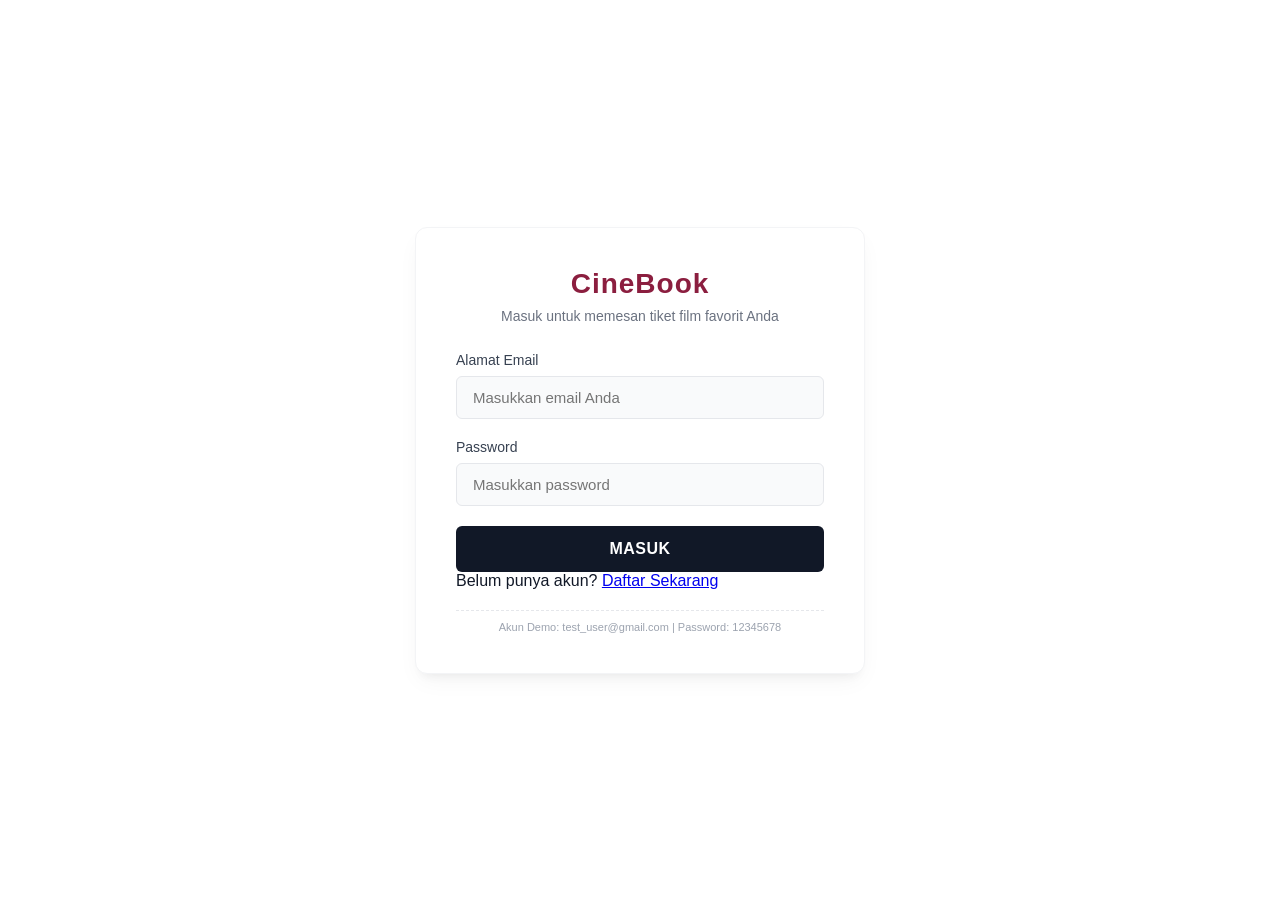
<file: pages/login.html>
<!DOCTYPE html>
<html lang="id">
<head>
    <meta charset="UTF-8">
    <meta name="viewport" content="width=device-width, initial-scale=1.0">
    <title>Login - CineBook</title>
  
    <link rel="stylesheet" href="../assets/css/pages/movies/auth.css">
</head>
<body>
<div class="login-container">
    <div class="brand-title">CineBook</div>
    <div class="brand-subtitle">Masuk untuk memesan tiket film favorit Anda</div>
    
    
    <div id="error-box" class="error-box" style="display: none;"></div>
    
    <form id="loginForm">
        <div class="form-group">
            <label for="email">Alamat Email</label>
            <input type="email" id="email" placeholder="Masukkan email Anda" required>
        </div>
        <div class="form-group">
            <label for="password">Password</label>
            <input type="password" id="password" placeholder="Masukkan password" required>
        </div>
        <button type="submit" class="btn-login">MASUK</button>
    </form>
    
    <div class="switch-page">Belum punya akun? <a href="user/register.html">Daftar Sekarang</a></div>
    
    <div style="margin-top: 20px; font-size: 11px; color: #9ca3af; text-align: center; border-top: 1px dashed #e5e7eb; padding-top: 10px;">
        Akun Demo: test_user@gmail.com | Password: 12345678
    </div>
</div>

<script src="../assets/js/data/users-dummy.js"></script>
<script src="../assets/js/data/booking-dummy.js"></script>
<script>
document.getElementById('loginForm').addEventListener('submit', function(e) {
    e.preventDefault();
    const email = document.getElementById('email').value.trim();
    const password = document.getElementById('password').value;
    const errorBox = document.getElementById('error-box');
    errorBox.style.display = 'none';

    const registeredUsers = JSON.parse(localStorage.getItem('users') || '[]');
    const dummyUser = userData.find(user => user.email === email && user.password === password);
    const registeredUser = registeredUsers.find(user => user.email === email && user.password === password);
    const user = dummyUser || registeredUser;

    if (user) {
        const userId = user.id ?? `registered-${user.email}`;
        const userName = user.name || user.nama;

        sessionStorage.setItem('isLoggedIn', 'true');
        sessionStorage.setItem('currentUserId', String(userId));
        sessionStorage.setItem('userNama', userName);
        sessionStorage.setItem('userEmail', user.email);
        
        if (window.top !== window.self) {
            window.top.location.href = '../index.html';
        } else {
            window.location.href = '../index.html';
        }
    } else {
        
        errorBox.innerText = "Email atau password salah.";
        errorBox.style.display = 'block';
    }
});
</script>
</body>
</html>
</file>
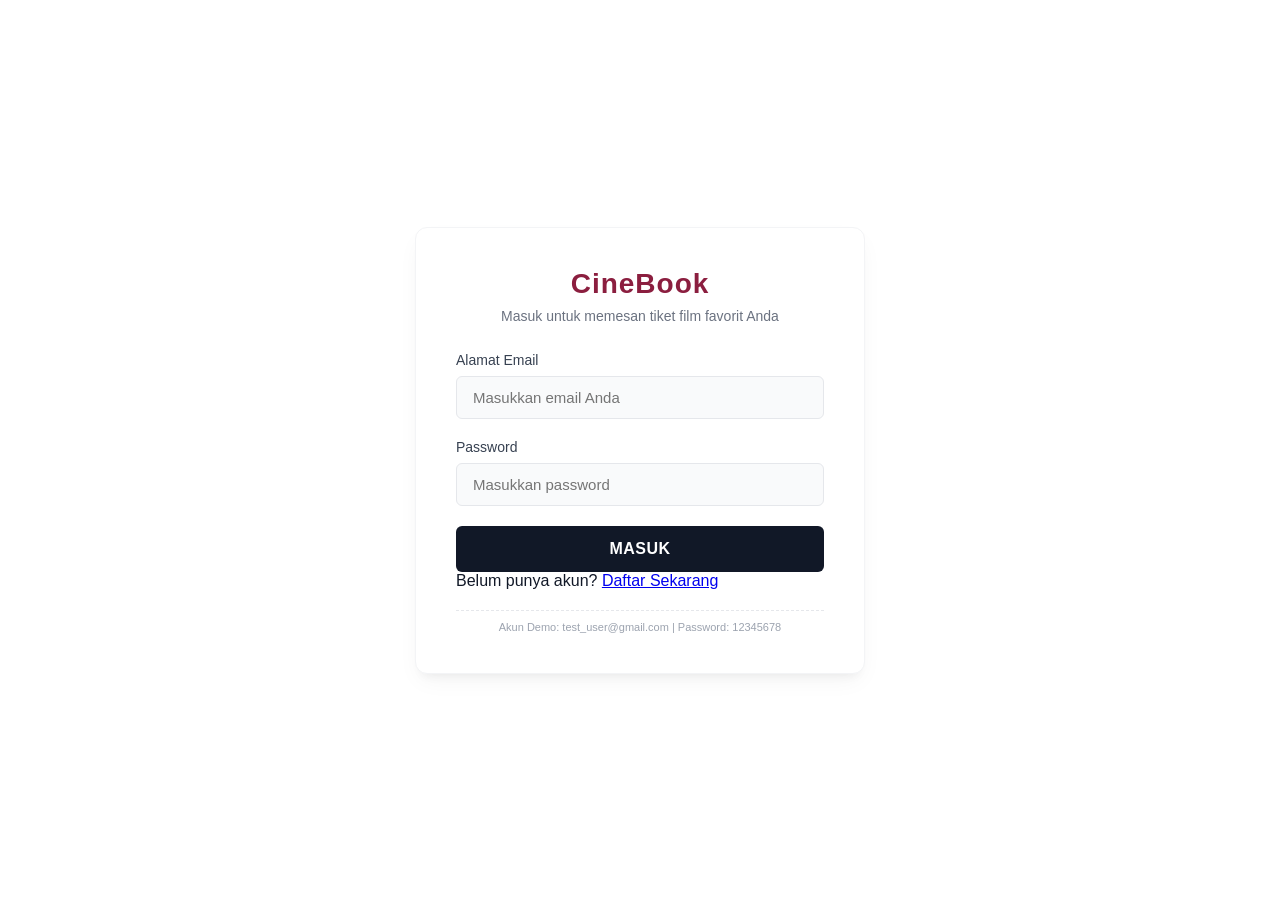
<file: pages/bookings/movie-checkout.html>
<!DOCTYPE html>
<html lang="en">
    <head>
        <meta charset="UTF-8">
        <meta name="viewport" content="width=device-width, initial-scale=1.0">
        <title>CineBook - Checkout</title>
        <link rel="stylesheet" href="../../assets/css/base/reset.css">
        <link rel="stylesheet" href="../../assets/css/base/root.css">
        <link rel="stylesheet" href="../../assets/css/pages/bookings/movie-checkout.css">
    </head>
    <body>
        <header id="header-container">
            <nav id="navbar-container">
                <a class="logo" href="../../index.html">Back</a>
            </nav>
        </header>
        <main id="main-container">
            <section class="checkout-card">
                <div class="checkout-header">
                    <h2 class="page-title">Checkout booking</h2>
                </div>
                <div class="movie-summary">
                    <img id="checkout-poster" src="" alt="Poster" class="poster-img">
                    <div class="movie-info">
                        <h3 id="checkout-title">...</h3>
                        <p id="checkout-schedule">-</p>
                        <p id="checkout-seats">Seats: </p>
                    </div>
                </div>
                <hr class="divider">
                <div class="price-details">
                    <div class="price-row">
                        <span>Ticket price (<span id="ticket-count">0</span>x)</span>
                        <span id="subtotal-price">Rp 0</span>
                    </div>
                    <div class="price-row">
                        <span>Service fee</span>
                        <span id="service-fee">Rp 5.000</span>
                    </div>
                    <div class="price-row total-row">
                        <span>Total payment</span>
                        <span id="grand-total">Rp 0</span>
                    </div>
                </div>
                <div class="payment-method-section">
                    <h4>Payment method</h4>
                    <div class="payment-options">
                        <label class="payment-item">
                            <input type="radio" name="payment" value="QRIS" checked>
                            <span>QRIS</span>
                        </label>
                        <label class="payment-item">
                            <input type="radio" name="payment" value="Transfer Bank">
                            <span>Transfer Bank</span>
                        </label>
                    </div>
                </div>
                <button id="pay-button" class="pay-btn">
                    Payment confirmation <i class="fa-solid fa-lock"></i>
                </button>
            </section>
        </main>
        <div id="booking-modal" class="modal-overlay" style="display: none;">
            <div class="modal-content">
                <i class="fa-solid fa-circle-check modal-icon"></i>
                <h3>Payment successful</h3>
                <p>Transaction status: <span class="badge-paid">Paid off</span></p>
                <p class="modal-desc">The transaction has been saved to your purchase history</p>
                <button id="close-modal-btn" class="modal-btn">View transaction history</button>
            </div>
        </div>
        <script src="../..//assets/js/pages/bookings/movie-checkout.js"></script>
    </body>
</html>
</file>
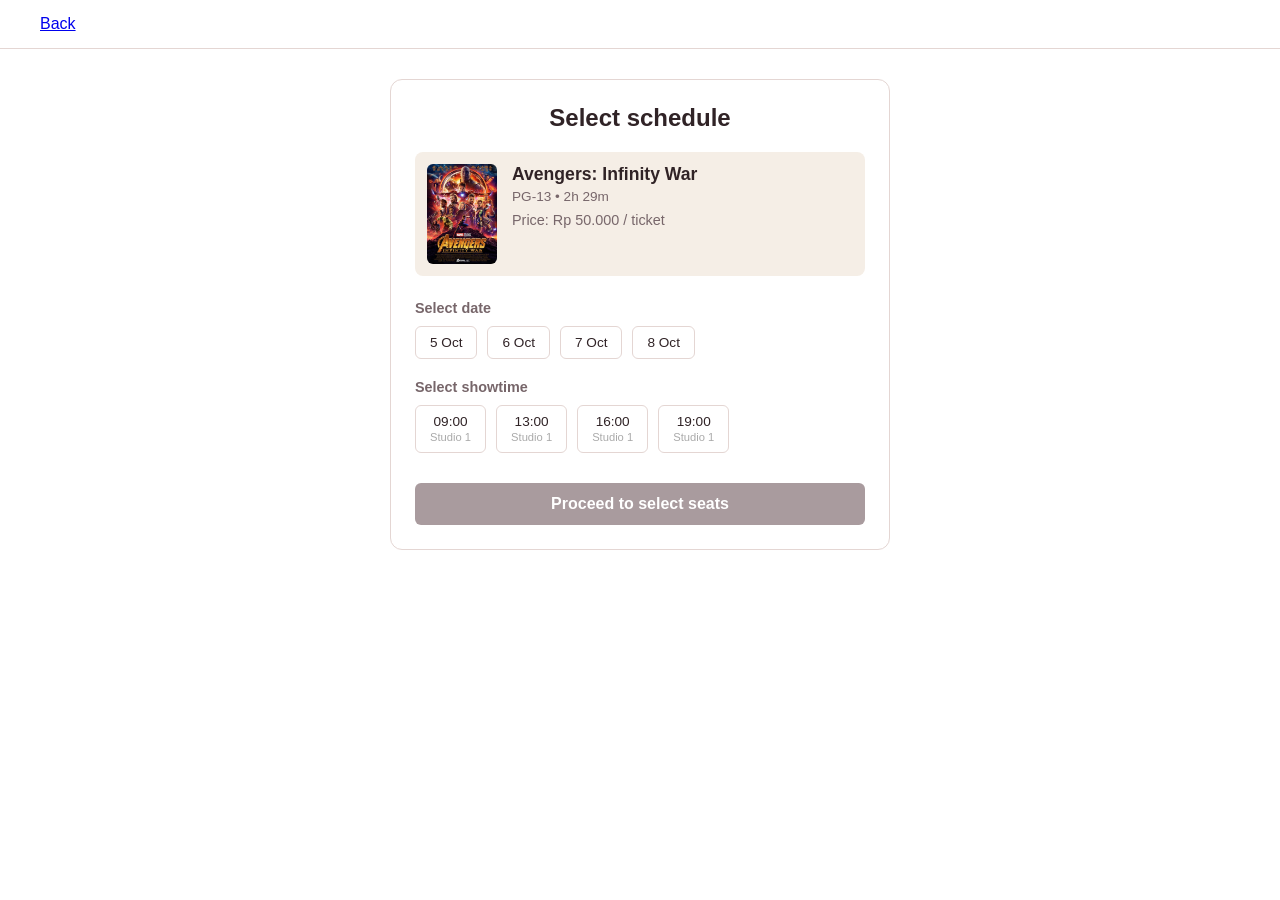
<file: pages/bookings/movie-schedules.html>
<!DOCTYPE html>
<html lang="en">
    <head>
        <meta charset="UTF-8">
        <meta name="viewport" content="width=device-width, initial-scale=1.0">
        <title>CineBook - Select Schedule</title>
        <link rel="stylesheet" href="../../assets/css/base/reset.css">
        <link rel="stylesheet" href="../../assets/css/base/root.css">
        <link rel="stylesheet" href="../../assets/css/pages/bookings/movie-schedules.css">
    </head>
    <body>
        <header id="header-container">
            <nav id="navbar-container">
                <a class="logo" href="../../index.html">Back</a>
            </nav>
        </header>
        <main id="main-container">
            <section class="schedule-section">
                <h2 class="page-title">Select schedule</h2>
                <div class="movie-summary-card">
                    <img id="movie-poster" src="" alt="Poster Film">
                    <div class="movie-info">
                        <h3 id="movie-title">Loading movie...</h3>
                        <p class="movie-genre" id="movie-genre">-</p>
                        <p class="movie-price">Price: <span id="movie-price">Rp 0</span> / ticket</p>
                    </div>
                </div>
                <div class="option-group">
                    <p class="option-title"><i class="fa-regular fa-calendar"></i> Select date</p>
                    <div class="button-list" id="date-list"></div>
                </div>
                <div class="option-group">
                    <p class="option-title"><i class="fa-regular fa-clock"></i> Select showtime</p>
                    <div class="button-list" id="time-list"></div>
                </div>
                <button id="next-button" class="submit-btn" disabled>
                    Proceed to select seats <i class="fa-solid fa-arrow-right"></i>
                </button>
            </section>
        </main>
        <script src="../../assets/js/data/movies-dummy.js"></script>
        <script src="../../assets/js/pages/bookings/movie-schedules.js"></script>
    </body>
</html>
</file>
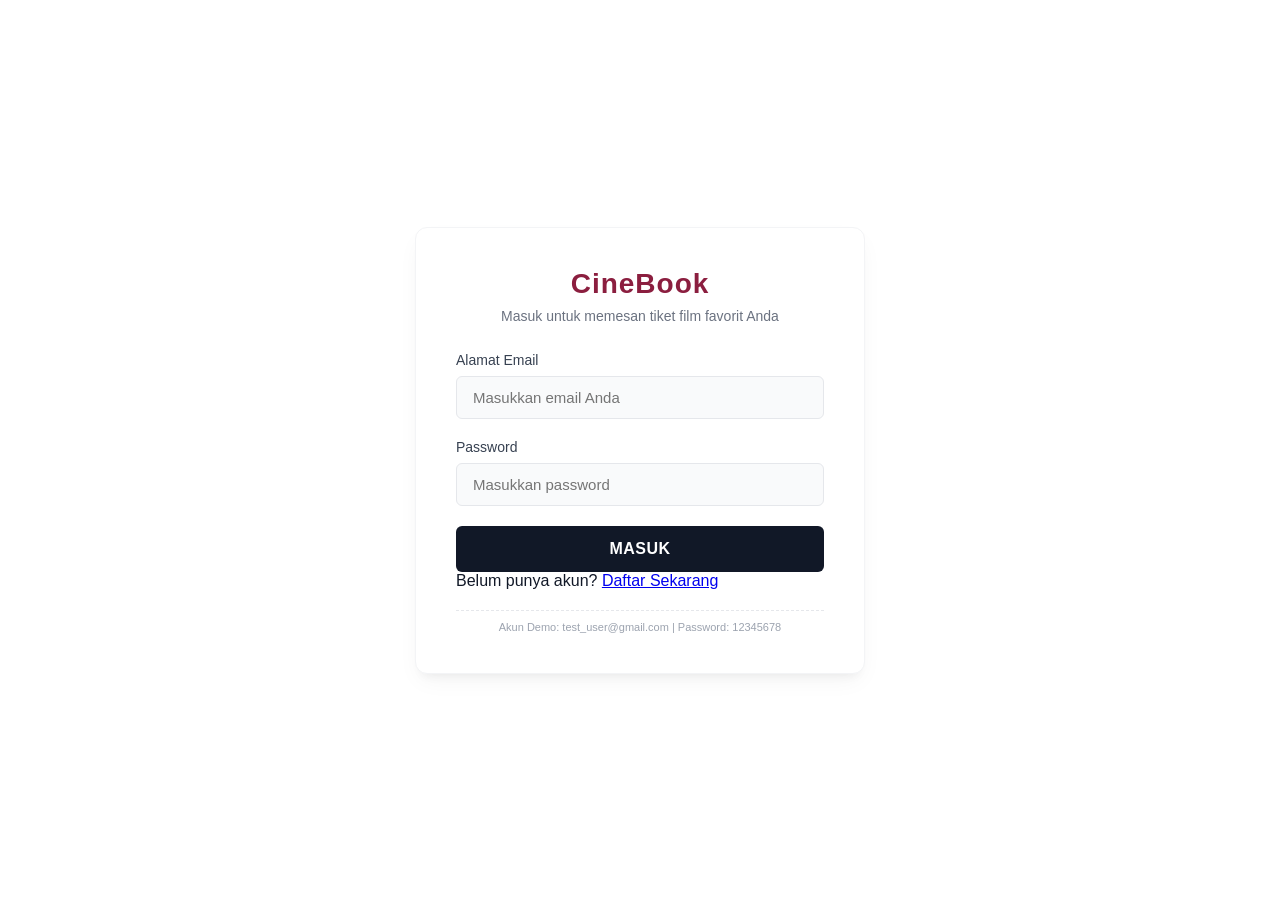
<file: pages/user/profile.html>
<!DOCTYPE html>
<html lang="id">
<head>
    <meta charset="UTF-8">
    <meta name="viewport" content="width=device-width, initial-scale=1.0">
    <title>Profil Saya - CineBook</title>
    
    <link rel="stylesheet" href="../../assets/css/pages/movies/auth.css">
</head>
<body>
<div class="login-container" style="max-width: 500px;">
    <div class="brand-title">Profil <span>Pengguna</span></div>
    <div class="brand-subtitle">Informasi detail akun CineBook Anda</div>

    
    <div style="margin-bottom: 20px; border-bottom: 1px solid #e5e7eb; padding-bottom: 15px;">
        <p style="font-size: 13px; color: #6b7280; margin-bottom: 4px;">Nama Lengkap</p>
        <h3 id="profile-name" style="font-size: 18px; color: #111827; font-weight: 600;">-</h3>
    </div>

    <div style="margin-bottom: 30px;">
        <p style="font-size: 13px; color: #6b7280; margin-bottom: 4px;">Alamat Email</p>
        <h3 id="profile-email" style="font-size: 16px; color: #111827; font-weight: 500;">-</h3>
    </div>

    
    <button id="btn-back" class="btn-login" style="margin-bottom: 10px;">Kembali ke Dashboard</button>
    <button id="btn-logout" class="btn-login" style="background-color: #ef4444; color: white;">Keluar dari Akun</button>
</div>

<script>
document.addEventListener("DOMContentLoaded", function() {
    
    const isLoggedIn = sessionStorage.getItem('isLoggedIn');
    const userNama = sessionStorage.getItem('userNama');
    const userEmail = sessionStorage.getItem('userEmail');

    if (isLoggedIn !== 'true' || !userNama) {
        alert("Akses ditolak! Silakan login terlebih dahulu.");
        window.location.href = '../login.html';
        return;
    }
 
    document.getElementById('profile-name').innerText = userNama;
    document.getElementById('profile-email').innerText = userEmail || 'admin@cinebook.com';

    
    document.getElementById('btn-back').addEventListener('click', function() {
        window.location.href = '../../index.html';
    });

    
    document.getElementById('btn-logout').addEventListener('click', function() {
        sessionStorage.clear();
        window.location.href = '../login.html';
    });
});
</script>
</body>
</html>
</file>
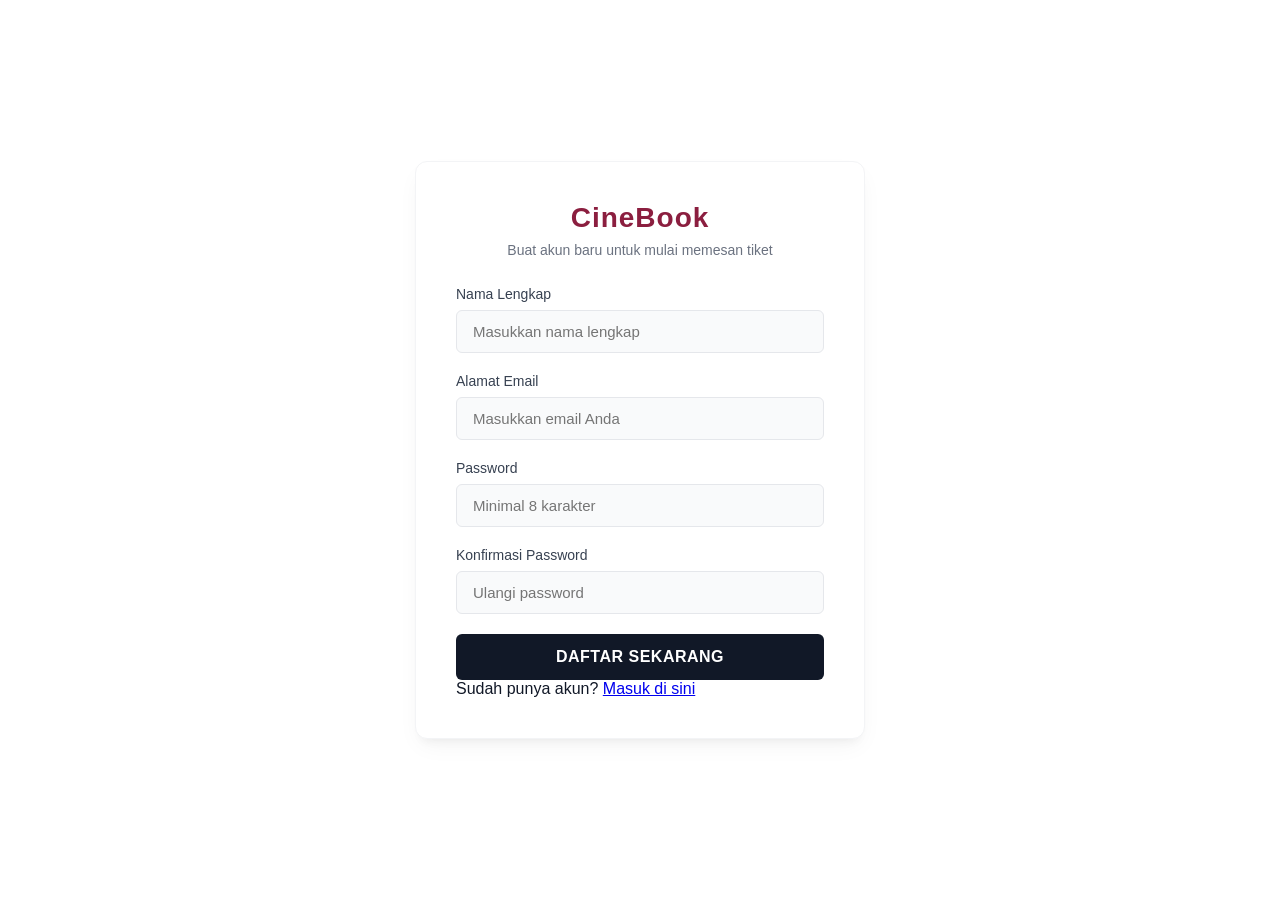
<file: pages/user/register.html>
<!DOCTYPE html>
<html lang="id">
<head>
    <meta charset="UTF-8">
    <meta name="viewport" content="width=device-width, initial-scale=1.0">
    <title>Register - CineBook</title>
     
    <link rel="stylesheet" href="../../assets/css/pages/movies/auth.css">
</head>
<body>
<div class="login-container">
    <div class="brand-title">CineBook</div>
    <div class="brand-subtitle">Buat akun baru untuk mulai memesan tiket</div>
    
    <div id="error-box" class="error-box" style="display: none;"></div>
    <div id="success-box" style="display: none; background-color: rgba(16, 185, 129, 0.1); border: 1px solid #10b981; color: #10b981; padding: 12px; border-radius: 6px; margin-bottom: 20px; font-size: 14px; text-align: center;">
        Registrasi berhasil! <br>
        <a href="../login.html" style="color: #8b1e3f; font-weight: 600; text-decoration: none;">Silakan login di sini</a>
    </div>

    <form id="registerForm">
        <div class="form-group">
            <label for="nama">Nama Lengkap</label>
            <input type="text" id="nama" placeholder="Masukkan nama lengkap" required>
        </div>
        <div class="form-group">
            <label for="email">Alamat Email</label>
            <input type="email" id="email" placeholder="Masukkan email Anda" required>
        </div>
        <div class="form-group">
            <label for="password">Password</label>
            <input type="password" id="password" placeholder="Minimal 8 karakter" required>
        </div>
        <div class="form-group">
            <label for="confirm">Konfirmasi Password</label>
            <input type="password" id="confirm" placeholder="Ulangi password" required>
        </div>
        <button type="submit" class="btn-login">DAFTAR SEKARANG</button>
    </form>
    <div class="switch-page">Sudah punya akun? <a href="../login.html">Masuk di sini</a></div>
</div>

<script>
document.getElementById('registerForm').addEventListener('submit', function(e) {
    e.preventDefault();
    const nama = document.getElementById('nama').value.trim();
    const email = document.getElementById('email').value.trim();
    const password = document.getElementById('password').value;
    const confirm = document.getElementById('confirm').value;
    const errorBox = document.getElementById('error-box');
    const successBox = document.getElementById('success-box');
    
    errorBox.style.display = 'none';
    
    if (password.length < 8) {
        errorBox.innerText = "• Password minimal 8 karakter";
        errorBox.style.display = 'block';
        return;
    }
    if (password !== confirm) {
        errorBox.innerText = "• Konfirmasi password tidak cocok";
        errorBox.style.display = 'block';
        return;
    }

    const users = JSON.parse(localStorage.getItem('users') || '[]');
    const isEmailExist = users.some(user => user.email === email);
    if (isEmailExist) {
        errorBox.innerText = "• Email sudah terdaftar!";
        errorBox.style.display = 'block';
        return;
    }

    users.push({ nama, email, password });
    localStorage.setItem('users', JSON.stringify(users));

    document.getElementById('registerForm').style.display = 'none';
    successBox.style.display = 'block';
});
</script>
</body>
</html>
</file>
<file: assets/css/pages/movies/auth.css>
* {
    margin: 0;
    padding: 0;
    box-sizing: border-box;
    font-family: 'Segoe UI', Tahoma, Geneva, Verdana, sans-serif;
}

body {
    background-color: #ffffff;  
    color: #111827;
    display: flex;
    justify-content: center;
    align-items: center;
    min-height: 100vh;
    padding: 20px;
    transition: background-color 0.3s ease;
}


.login-container {
    background-color: #ffffff;
    padding: 40px;
    border-radius: 12px;
    box-shadow: 0 10px 25px -5px rgba(0, 0, 0, 0.05), 0 8px 10px -6px rgba(0, 0, 0, 0.05);
    width: 100%;
    max-width: 450px; 
    border: 1px solid #f3f4f6;
    transform: translateY(0);
    transition: all 0.4s cubic-bezier(0.165, 0.84, 0.44, 1);
}

 
.login-container:hover {
    transform: translateY(-4px);
    box-shadow: 0 20px 35px -5px rgba(0, 0, 0, 0.08), 0 10px 15px -6px rgba(0, 0, 0, 0.08);
}

.brand-title {
    text-align: center;
    font-size: 28px;
    font-weight: 700;
    color: #8b1e3f; 
    margin-bottom: 8px;
    letter-spacing: 1px;
}

.brand-title span {
    color: #111827;
}

.brand-subtitle {
    text-align: center;
    color: #6b7280;
    font-size: 14px;
    margin-bottom: 28px;
}

.form-group {
    margin-bottom: 20px;
}

.form-group label {
    display: block;
    margin-bottom: 8px;
    color: #374151;
    font-size: 14px;
    font-weight: 500;
    transition: color 0.2s ease;
}

.form-group input {
    width: 100%;
    padding: 12px 16px;
    background-color: #f9fafb;
    border: 1px solid #e5e7eb;
    border-radius: 6px;
    color: #111827;
    font-size: 15px;
    outline: none;
    transition: all 0.3s ease;
}

 
.form-group input:focus {
    border-color: #8b1e3f;
    background-color: #ffffff;
    box-shadow: 0 0 0 3px rgba(139, 30, 63, 0.1);
}

/* Tombol Aksi */
.btn-login {
    width: 100%;
    padding: 14px;
    background-color: #111827; 
    color: #ffffff;
    border: none;
    border-radius: 6px;
    font-size: 16px;
    font-weight: 600;
    cursor: pointer;
    letter-spacing: 0.5px;
    transition: all 0.2s ease;
}

.btn-login:hover {
    background-color: #1f2937;
    letter-spacing: 1px;
}

.btn-login:active {
    transform: scale(0.98); 

.error-box {
    background-color: rgba(239, 68, 68, 0.08);
    border: 1px solid #ef4444;
    color: #ef4444;
    padding: 12px;
    border-radius: 6px;
    margin-bottom: 20px;
    font-size: 14px;
    animation: shake 0.3s ease-in-out; 
}


@keyframes shake {
    0%, 100% { transform: translateX(0); }
    25% { transform: translateX(-4px); }
    75% { transform: translateX(4px); }
}

.switch-page {
    text-align: center;
    margin-top: 24px;
    font-size: 14px;
    color: #6b7280;
}

.switch-page a {
    color: #8b1e3f;
    text-decoration: none;
    font-weight: 600;
    transition: color 0.2s ease;
}

.switch-page a:hover {
    text-decoration: underline;
    color: #6b132f;
}


@media (max-width: 768px) {
    body {
        padding: 30px;
    }
    
    .login-container {
        max-width: 400px; 
        padding: 32px;    
    }
    
    .brand-title {
        font-size: 26px;
    }
}


@media (max-width: 480px) {
    body {
        padding: 16px;
        align-items: flex-start; 
        padding-top: 40px;
    }

    .login-container {
        max-width: 100%;    
        padding: 28px 20px; 
        border-radius: 8px;
        box-shadow: 0 4px 12px rgba(0, 0, 0, 0.03);
    }

    .login-container:hover {
        transform: none;
        box-shadow: 0 4px 12px rgba(0, 0, 0, 0.03);
    }

    .brand-title {
        font-size: 24px;
        margin-bottom: 6px;
    }

    .brand-subtitle {
        font-size: 13px;
        margin-bottom: 24px;
    }

    .form-group {
        margin-bottom: 16px;
    }

    .form-group input {
        padding: 11px 14px;
        font-size: 14px;
    }

    .btn-login {
        padding: 12px;
        font-size: 15px;
    }
}
}
</file>
<file: assets/css/base/root.css>
:root {
    --color-primary: #8b1e3f;
    --color-primary-hover: #701730;
    --color-primary-soft: #f5dde5;
    --color-on-primary: #ffffff;
    --color-accent: #c49338;

    --color-background: #ffffff;
    --color-surface: #ffffff;
    --color-surface-muted: #f5eee6;

    --color-text-primary: #302326;
    --color-text-secondary: #77666a;
    --color-text-disabled: #a99b9e;

    --color-border: #e4d6d3;
    --color-border-strong: #c5afab;

    --color-overlay: rgba(48, 20, 29, 0.6);
    --color-focus: rgba(139, 30, 63, 0.3);
    --shadow-card: 0 0.35em 1.25em rgba(75, 37, 46, 0.14);

    --font-dm-sans: "DM Sans", sans-serif;
    --font-lora : "Lora", serif;
}
</file>
<file: assets/css/pages/bookings/movie-checkout.css>
#header-container {
    background-color: var(--color-surface);
    padding: 15px 30px;
    border-bottom: 1px solid var(--color-border);
}

#navbar-container {
    display: flex;
    justify-content: space-between;
    align-items: center;
    max-width: 1200px;
    margin: 0 auto;
}

#main-container {
    display: flex;
    justify-content: center;
    padding: 30px 15px;
    background-color: var(--color-background);
}

.checkout-card {
    background-color: var(--color-surface);
    border: 1px solid var(--color-border);
    border-radius: 12px;
    padding: 24px;
    width: 100%;
    max-width: 500px;
    color: var(--color-text-primary);
}

.page-title {
    font-size: 1.5rem;
    font-weight: bold;
    color: var(--color-text-primary);
    margin-bottom: 20px;
    text-align: center;
}

.checkout-header {
    display: flex;
    align-items: center;
    gap: 16px;
    margin-bottom: 20px;
}

.back-link {
    color: var(--color-text-secondary);
    text-decoration: none;
    font-size: 0.9rem;
}

.back-link:hover {
    color: var(--color-primary);
}

.checkout-header h2 {
    font-size: 1.3rem;
    font-weight: bold;
}

.movie-summary {
    display: flex;
    gap: 16px;
    margin-bottom: 20px;
}

.poster-img {
    width: 80px;
    height: 110px;
    object-fit: cover;
    border-radius: 8px;
    background-color: var(--color-surface-muted);
}

.movie-info h3 {
    font-size: 1.1rem;
    margin-bottom: 6px;
}

.movie-info p {
    color: var(--color-text-secondary);
    font-size: 0.85rem;
    margin-bottom: 4px;
}

.divider {
    border: 0;
    height: 1px;
    background-color: var(--color-border);
    margin: 20px 0;
}

.price-details {
    display: flex;
    flex-direction: column;
    gap: 10px;
    margin-bottom: 20px;
}

.price-row {
    display: flex;
    justify-content: space-between;
    font-size: 0.9rem;
    color: var(--color-text-secondary);
}

.total-row {
    font-weight: bold;
    font-size: 1.1rem;
    color: var(--color-text-primary);
    padding-top: 10px;
    border-top: 1px dashed var(--color-border-strong);
}

.total-row span:last-child {
    color: var(--color-primary);
}

.payment-method-section {
    margin-bottom: 24px;
}

.payment-method-section h4 {
    font-size: 0.95rem;
    margin-bottom: 12px;
}

.payment-options {
    display: flex;
    flex-direction: column;
    gap: 10px;
}

.payment-item {
    display: flex;
    align-items: center;
    gap: 10px;
    background-color: var(--color-surface-muted);
    padding: 12px;
    border-radius: 8px;
    cursor: pointer;
    font-size: 0.9rem;
    border: 1px solid transparent;
}

.payment-item:hover {
    border-color: var(--color-primary);
    background-color: var(--color-primary-soft);
}

.pay-btn {
    width: 100%;
    padding: 14px;
    background-color: var(--color-primary);
    color: var(--color-on-primary);
    border: none;
    border-radius: 8px;
    font-size: 1rem;
    font-weight: bold;
    cursor: pointer;
}

.pay-btn:hover {
    background-color: var(--color-primary-hover);
}


/* Styling Pop-Up Modal */

.modal-overlay {
    position: fixed;
    top: 0;
    left: 0;
    width: 100%;
    height: 100%;
    background-color: var(--color-overlay);
    display: flex;
    justify-content: center;
    align-items: center;
    z-index: 1000;
}

.modal-content {
    background-color: var(--color-surface);
    border: 1px solid var(--color-border);
    padding: 30px;
    border-radius: 12px;
    text-align: center;
    max-width: 360px;
    width: 90%;
    color: var(--color-text-primary);
    box-shadow: var(--shadow-card);
}

.modal-icon {
    font-size: 3rem;
    color: var(--color-primary);
    margin-bottom: 15px;
}

.badge-paid {
    background-color: #15803d;
    color: var(--color-on-primary);
    font-weight: bold;
    padding: 2px 8px;
    border-radius: 4px;
    font-size: 0.85rem;
}

.modal-desc {
    font-size: 0.85rem;
    color: var(--color-text-secondary);
    margin: 12px 0 20px 0;
}

.modal-btn {
    width: 100%;
    padding: 10px;
    background-color: var(--color-surface-muted);
    color: var(--color-text-primary);
    border: 1px solid var(--color-border);
    border-radius: 6px;
    cursor: pointer;
    font-weight: bold;
}

.modal-btn:hover {
    background-color: var(--color-primary-soft);
    border-color: var(--color-primary);
    color: var(--color-primary);
}
</file>
<file: assets/css/pages/bookings/movie-schedules.css>
#header-container {
    background-color: var(--color-surface);
    padding: 15px 30px;
    border-bottom: 1px solid var(--color-border);
}

#navbar-container {
    display: flex;
    justify-content: space-between;
    align-items: center;
    max-width: 1200px;
    margin: 0 auto;
}

#main-container {
    display: flex;
    justify-content: center;
    padding: 30px 15px;
    background-color: var(--color-background);
}

.schedule-section {
    background-color: var(--color-surface);
    border: 1px solid var(--color-border);
    border-radius: 12px;
    padding: 24px;
    width: 100%;
    max-width: 500px;
}

.page-title {
    font-size: 1.5rem;
    font-weight: bold;
    color: var(--color-text-primary);
    margin-bottom: 20px;
    text-align: center;
}

.movie-summary-card {
    display: flex;
    gap: 15px;
    background-color: var(--color-surface-muted);
    padding: 12px;
    border-radius: 8px;
    margin-bottom: 24px;
}

.movie-summary-card img {
    width: 70px;
    height: 100px;
    object-fit: cover;
    border-radius: 6px;
}

.movie-info h3 {
    font-size: 1.1rem;
    color: var(--color-text-primary);
    margin-bottom: 4px;
}

.movie-genre {
    font-size: 0.85rem;
    color: var(--color-text-secondary);
    margin-bottom: 8px;
}

.movie-price {
    font-size: 0.9rem;
    color: var(--color-text-secondary);
}

.option-group {
    margin-bottom: 20px;
}

.option-title {
    font-size: 0.9rem;
    font-weight: 600;
    color: var(--color-text-secondary);
    margin-bottom: 10px;
}

.button-list {
    display: flex;
    flex-wrap: wrap;
    gap: 10px;
}

.opt-btn {
    background-color: var(--color-surface);
    border: 1px solid var(--color-border);
    color: var(--color-text-primary);
    padding: 8px 14px;
    border-radius: 6px;
    cursor: pointer;
    font-size: 0.85rem;
    transition: all 0.2s ease;
}

.opt-btn:hover {
    background-color: var(--color-primary-soft);
    border-color: var(--color-primary);
    color: var(--color-primary);
}

.opt-btn.selected {
    background-color: var(--color-primary);
    border-color: var(--color-primary);
    color: var(--color-on-primary);
}

.submit-btn {
    width: 100%;
    padding: 12px;
    background-color: var(--color-primary);
    color: var(--color-on-primary);
    border: none;
    border-radius: 6px;
    font-size: 1rem;
    font-weight: bold;
    cursor: pointer;
    margin-top: 10px;
}

.submit-btn:hover {
    background-color: var(--color-primary-hover);
}

.submit-btn:disabled {
    background-color: var(--color-text-disabled);
    color: var(--color-on-primary);
    cursor: not-allowed;
}
</file>
